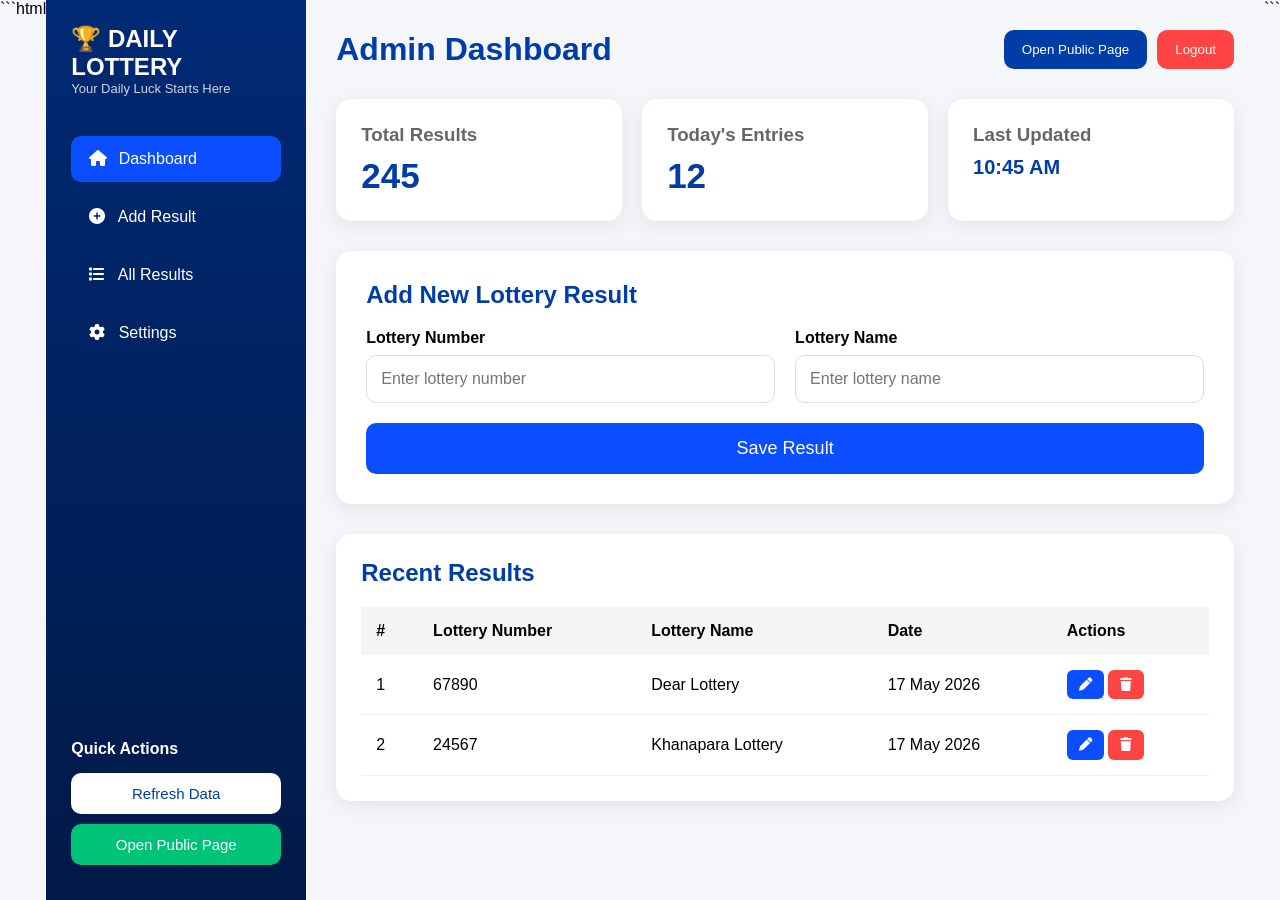
<file: demo.html>
```html
<!DOCTYPE html>
<html lang="en">

<head>
    <meta charset="UTF-8">
    <meta name="viewport" content="width=device-width, initial-scale=1.0">
    <title>Daily Lottery Results - Admin Panel</title>

    <link rel="stylesheet"
        href="https://cdnjs.cloudflare.com/ajax/libs/font-awesome/6.5.2/css/all.min.css">

    <style>
        * {
            margin: 0;
            padding: 0;
            box-sizing: border-box;
            font-family: 'Segoe UI', sans-serif;
        }

        body {
            background: #f4f6fa;
            display: flex;
            min-height: 100vh;
        }

        /* Sidebar */

        .sidebar {
            width: 260px;
            background: linear-gradient(180deg, #002a75, #001947);
            color: white;
            padding: 25px;
            display: flex;
            flex-direction: column;
        }

        .logo {
            margin-bottom: 40px;
        }

        .logo h2 {
            font-size: 24px;
        }

        .logo p {
            font-size: 13px;
            opacity: .8;
        }

        .menu {
            display: flex;
            flex-direction: column;
            gap: 12px;
        }

        .menu a {
            text-decoration: none;
            color: white;
            padding: 14px 18px;
            border-radius: 10px;
            transition: .3s;
        }

        .menu a:hover,
        .menu a.active {
            background: #0b4eff;
        }

        .menu i {
            width: 25px;
        }

        .quick-actions {
            margin-top: auto;
        }

        .quick-actions h3 {
            margin-bottom: 15px;
            font-size: 16px;
        }

        .action-btn {
            width: 100%;
            padding: 12px;
            border-radius: 10px;
            border: none;
            margin-bottom: 10px;
            cursor: pointer;
            font-size: 15px;
        }

        .refresh-btn {
            background: white;
            color: #003da6;
        }

        .public-btn {
            background: #00c37a;
            color: white;
        }

        /* Main */

        .main {
            flex: 1;
            padding: 30px;
        }

        .topbar {
            display: flex;
            justify-content: space-between;
            align-items: center;
            margin-bottom: 30px;
        }

        .topbar h1 {
            color: #003da6;
        }

        .top-actions {
            display: flex;
            gap: 10px;
        }

        .top-btn {
            border: none;
            padding: 12px 18px;
            border-radius: 10px;
            cursor: pointer;
            color: white;
        }

        .open-btn {
            background: #003da6;
        }

        .logout-btn {
            background: #ff4444;
        }

        /* Cards */

        .stats {
            display: grid;
            grid-template-columns: repeat(auto-fit,minmax(250px,1fr));
            gap: 20px;
            margin-bottom: 30px;
        }

        .card {
            background: white;
            padding: 25px;
            border-radius: 15px;
            box-shadow: 0 5px 20px rgba(0,0,0,.08);
        }

        .card h3 {
            color: #666;
            margin-bottom: 10px;
        }

        .card p {
            font-size: 35px;
            font-weight: bold;
            color: #003da6;
        }

        /* Form */

        .form-card {
            background: white;
            padding: 30px;
            border-radius: 15px;
            box-shadow: 0 5px 20px rgba(0,0,0,.08);
            margin-bottom: 30px;
        }

        .form-card h2 {
            color: #003da6;
            margin-bottom: 20px;
        }

        .form-row {
            display: grid;
            grid-template-columns: 1fr 1fr;
            gap: 20px;
        }

        label {
            display: block;
            margin-bottom: 8px;
            font-weight: 600;
        }

        input {
            width: 100%;
            padding: 14px;
            border: 1px solid #ddd;
            border-radius: 10px;
            font-size: 16px;
        }

        .save-btn {
            width: 100%;
            margin-top: 20px;
            padding: 15px;
            border: none;
            background: #0b4eff;
            color: white;
            border-radius: 10px;
            cursor: pointer;
            font-size: 18px;
        }

        /* Table */

        .table-card {
            background: white;
            padding: 25px;
            border-radius: 15px;
            box-shadow: 0 5px 20px rgba(0,0,0,.08);
        }

        .table-card h2 {
            color: #003da6;
            margin-bottom: 20px;
        }

        table {
            width: 100%;
            border-collapse: collapse;
        }

        th {
            background: #f5f5f5;
            text-align: left;
            padding: 15px;
        }

        td {
            padding: 15px;
            border-bottom: 1px solid #eee;
        }

        .edit {
            background: #0b4eff;
            color: white;
            border: none;
            padding: 8px 12px;
            border-radius: 6px;
            cursor: pointer;
        }

        .delete {
            background: #ff4444;
            color: white;
            border: none;
            padding: 8px 12px;
            border-radius: 6px;
            cursor: pointer;
        }

        @media(max-width:900px) {

            body {
                flex-direction: column;
            }

            .sidebar {
                width: 100%;
            }

            .form-row {
                grid-template-columns: 1fr;
            }

            .topbar {
                flex-direction: column;
                gap: 15px;
            }
        }
    </style>
</head>

<body>

    <!-- Sidebar -->

    <aside class="sidebar">

        <div class="logo">
            <h2>🏆 DAILY LOTTERY</h2>
            <p>Your Daily Luck Starts Here</p>
        </div>

        <div class="menu">
            <a href="#" class="active">
                <i class="fas fa-home"></i>
                Dashboard
            </a>

            <a href="#">
                <i class="fas fa-plus-circle"></i>
                Add Result
            </a>

            <a href="#">
                <i class="fas fa-list"></i>
                All Results
            </a>

            <a href="#">
                <i class="fas fa-gear"></i>
                Settings
            </a>
        </div>

        <div class="quick-actions">
            <h3>Quick Actions</h3>

            <button class="action-btn refresh-btn">
                Refresh Data
            </button>

            <button class="action-btn public-btn">
                Open Public Page
            </button>
        </div>

    </aside>

    <!-- Main Content -->

    <main class="main">

        <div class="topbar">

            <h1>Admin Dashboard</h1>

            <div class="top-actions">

                <button class="top-btn open-btn">
                    Open Public Page
                </button>

                <button class="top-btn logout-btn">
                    Logout
                </button>

            </div>

        </div>

        <!-- Stats -->

        <div class="stats">

            <div class="card">
                <h3>Total Results</h3>
                <p>245</p>
            </div>

            <div class="card">
                <h3>Today's Entries</h3>
                <p>12</p>
            </div>

            <div class="card">
                <h3>Last Updated</h3>
                <p style="font-size:20px;">10:45 AM</p>
            </div>

        </div>

        <!-- Form -->

        <div class="form-card">

            <h2>Add New Lottery Result</h2>

            <form>

                <div class="form-row">

                    <div>
                        <label>Lottery Number</label>
                        <input type="text"
                            placeholder="Enter lottery number">
                    </div>

                    <div>
                        <label>Lottery Name</label>
                        <input type="text"
                            placeholder="Enter lottery name">
                    </div>

                </div>

                <button type="submit" class="save-btn">
                    Save Result
                </button>

            </form>

        </div>

        <!-- Table -->

        <div class="table-card">

            <h2>Recent Results</h2>

            <table>

                <thead>
                    <tr>
                        <th>#</th>
                        <th>Lottery Number</th>
                        <th>Lottery Name</th>
                        <th>Date</th>
                        <th>Actions</th>
                    </tr>
                </thead>

                <tbody>

                    <tr>
                        <td>1</td>
                        <td>67890</td>
                        <td>Dear Lottery</td>
                        <td>17 May 2026</td>
                        <td>
                            <button class="edit">
                                <i class="fas fa-pen"></i>
                            </button>

                            <button class="delete">
                                <i class="fas fa-trash"></i>
                            </button>
                        </td>
                    </tr>

                    <tr>
                        <td>2</td>
                        <td>24567</td>
                        <td>Khanapara Lottery</td>
                        <td>17 May 2026</td>
                        <td>
                            <button class="edit">
                                <i class="fas fa-pen"></i>
                            </button>

                            <button class="delete">
                                <i class="fas fa-trash"></i>
                            </button>
                        </td>
                    </tr>

                </tbody>

            </table>

        </div>

    </main>

</body>
</html>
```
</file>
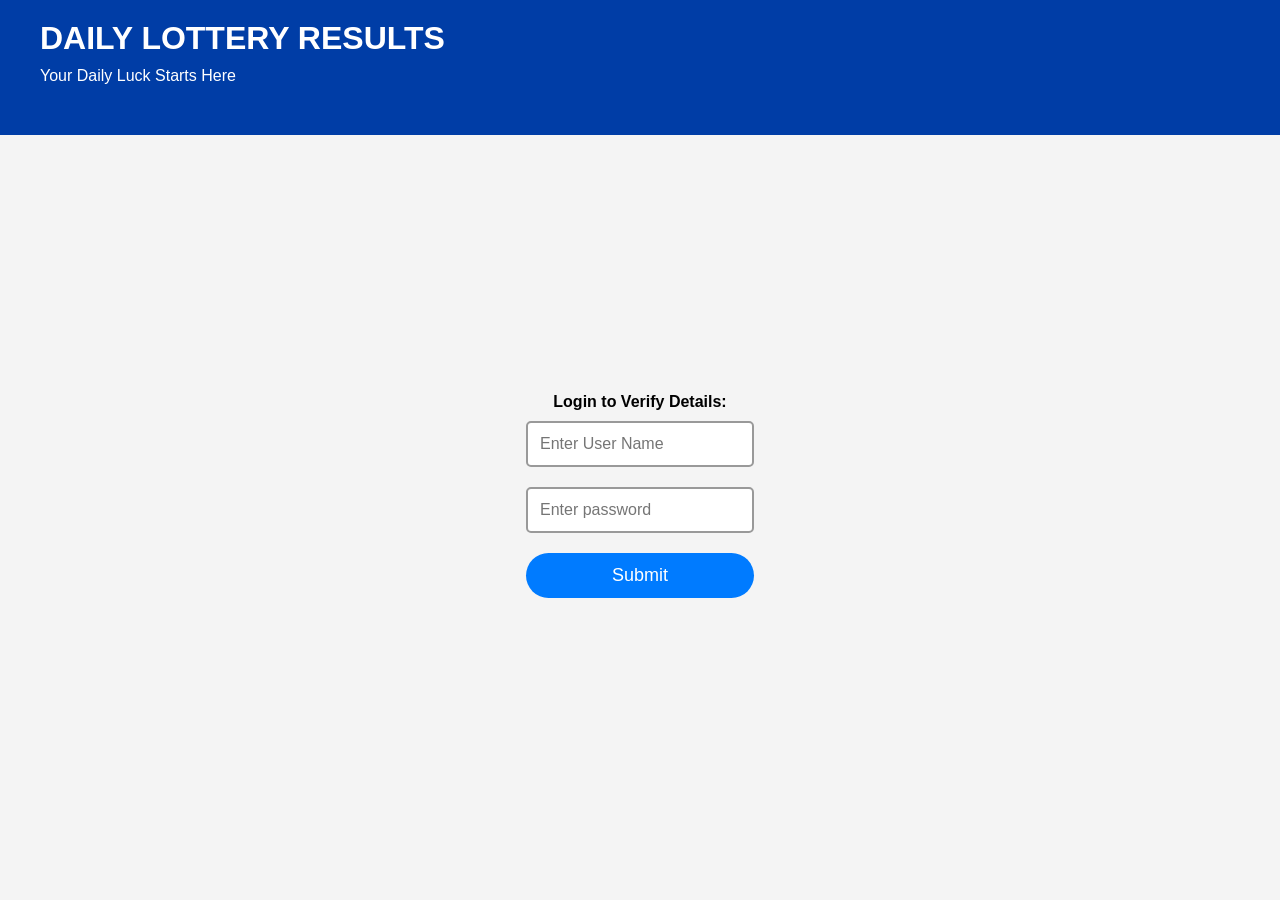
<file: login.html>
<!DOCTYPE html>
<html lang="en">

<head>
    <meta charset="UTF-8">
    <meta name="viewport" content="width=device-width, initial-scale=1.0">
    <title>Admin Login: Daily Lottery Results</title>
    <link rel="stylesheet" href="CSS/login_style.css">
</head>

<body>

    <header>
        <div class="logo">
            <h1>DAILY LOTTERY RESULTS</h1>
            <p>Your Daily Luck Starts Here</p>
        </div>

    </header>


    <div class="form-container">
        <h4>Login to Verify Details:</h4>
        <form class="register-form">
            <input type="text" id="user_name" placeholder="Enter User Name">
            <span id="errormsg_uname"></span>
            <input type="password" id="password" placeholder="Enter password">
            <span id="errormsg_password"></span>
            <div onclick="login()" class="submit-btn">Submit</div>
        </form>
    </div>

    <script>



        function login() {
            const user = {
                "user_name": "Admin",
                "password": "Pass@2025"
            }

            localStorage.setItem("user", JSON.stringify(user));
            

            const user_name = document.getElementById("user_name");
            const password = document.getElementById("password")

            const errormsg_uname = document.getElementById("errormsg_uname");
            const errormsg_password = document.getElementById("errormsg_password");

            let isvalid = true;
            let isLogIn = false;

            errormsg_uname.innerText = "";
            errormsg_password.innerText = ""


            if (user_name.value.length === 0) {
                errormsg_uname.innerText = "Please Enter the Name";
                isvalid = false;
            }

            if (password.value.length === 0) {
                errormsg_password.innerText = "Please Enter the Password";
                isvalid = false;
            }


            const _user = localStorage.getItem("user")
            const user_data = JSON.parse(_user)
            console.log(user_data)
            if(user_data.user_name != user_name.value){
                errormsg_uname.innerText = 'Username does not Exist';
                isvalid=false
            }
            if(user_data.password != password.value){
                errormsg_password.innerText = 'Password Wrong'
                isvalid = false
            }

            if (isvalid) {
                window.location.href = 'admin.html'
                isLogIn = true;
                localStorage.setItem("islogIn", isLogIn);
                 console.log(isLogIn)
                alert("Login Successfull")
            }else{
                // localStorage.setItem("isLogIn", isLogIn)
            }

           
        }
    </script>

</body>

</html>
</file>
<file: CSS/login_style.css>
* {
    margin: 0;
    padding: 0;
    box-sizing: border-box;
    font-family: Arial, sans-serif;
}

body {
    background: #f4f4f4;
}

header {
    background: #003da6;
    color: white;
    padding: 20px 40px;
    display: flex;
    justify-content: space-between;
    align-items: center;
}

.logout-btn {
    width: 100px;
    height: 50px;
    border: none;
    background: red;
    color: white;
    border-radius: 5px;
    cursor: pointer;
}

.form-container {
    display: flex;
    justify-content: center;
    align-items: center;
    flex-direction: column;
    height: 80vh;
    gap: 10px;
}

.register-form{
    display: flex;
    flex-direction: column;
    gap: 10px;
}

.register-form span{
    margin: 0px;
    color: red;
}

.submit-btn {
    padding: 12px 40px;
    font-size: 18px;
    border: none;
    background: #007bff;
    color: white;
    border-radius: 25px;
    cursor: pointer;
    display: flex;
    justify-content: center;
    align-items: center;
}

.submit-btn:hover {
    background: #0056b3;
}



h1 {
    font-size: 32px;
    margin-bottom: 10px;
}

p {
    margin-bottom: 30px;
    color: white;
}

input {
    /* width: 50%; */
    padding: 12px;
    /* margin-bottom: 15px; */
    border: 2px solid #999;
    border-radius: 5px;
    font-size: 16px;
}

button {
    width: 100%;
    padding: 12px;
    background: #007bff;
    color: white;
    border: none;
    border-radius: 5px;
    font-size: 18px;
    cursor: pointer;
}





.error {
    color: red;
    margin-bottom: 15px;
    font-size: 14px;
}

.success {
    color: green;
    margin-top: 15px;
    font-size: 16px;
}
</file>
